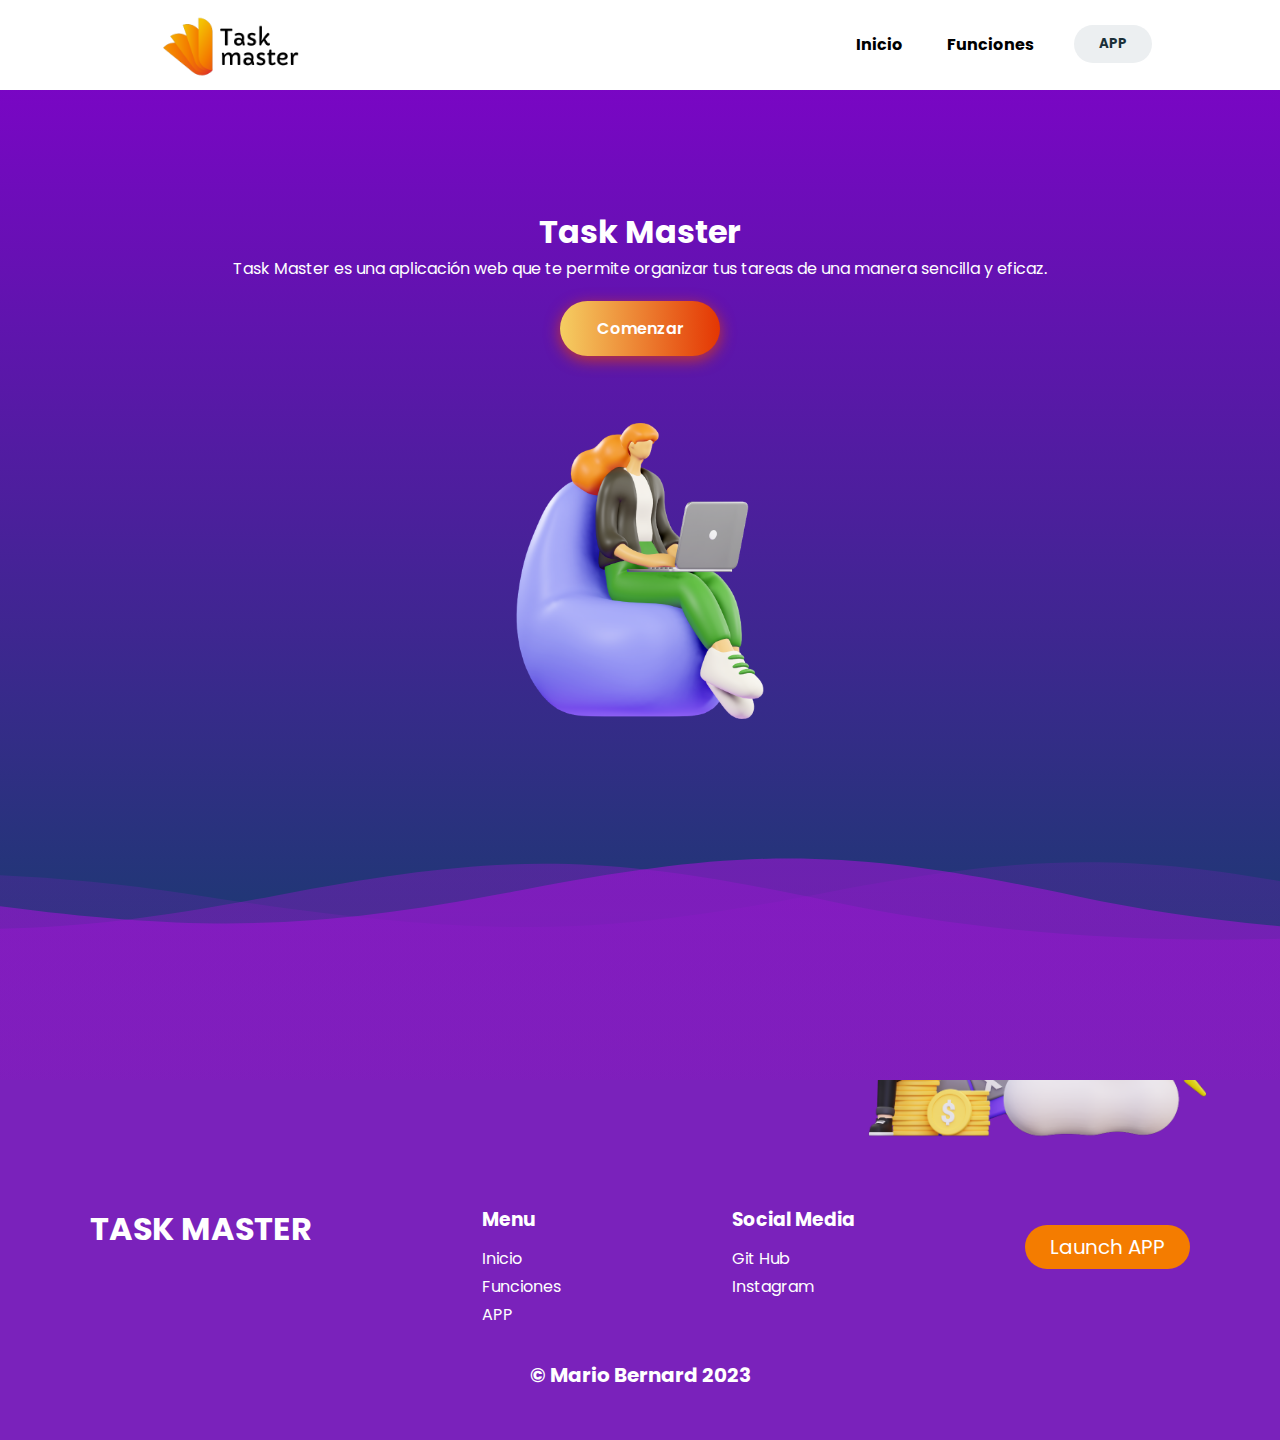
<file: index.html>
<!DOCTYPE html>
<html lang="en">
<head>
    <meta charset="UTF-8">
    <meta name="viewport" content="width=device-width, initial-scale=1.0">
    <link rel="shortcut icon" href="./img/logo sin fondo.png">
    

    <!--links-->
    <link rel="stylesheet" href="./css/style_index.css">



    <title>Task Master</title>


</head>
<body>
   
    <header class="header">
        <div class="logo">
<!---->            <img src="./img/Task master (3).png" alt="Logo de la marca">
        </div>
        <nav>
           <ul class="nav-links">
                <li><a href="#">Inicio</a></li>
                <li><a href="#knowledge">Funciones</a></li>
           </ul>            
        </nav>
        <a class="btn" href="./app.html"><button>APP</button></a>

<!---->        <a onclick="openNav()" class="menu" href="#"><button>Menu</button></a>

<!---->        <div id="mobile-menu" class="overlay">
<!---->            <a onclick="closeNav()" href="" class="close">&times;</a>
<!---->            <div class="overlay-content">
<!---->                <a href="#">Inicio</a>
<!---->                <a href="#">Funciones</a>
<!---->                <a href="./app.html">APP</a>
<!---->            </div>
<!---->        </div>

    </header>


<div class="hero">
    <!--wave start-->
    <svg version="1.1" xmlns="http://www.w3.org/2000/svg"
		xmlns:xlink="http://www.w3.org/1999/xlink" x="0px" y="0px" width="100%" height="100%" viewBox="0 0 1600 900" preserveAspectRatio="xMidYMax slice">
		<defs>
			<linearGradient id="bg">
				<stop offset="0%" style="stop-color:rgba(157, 21, 211, 0.6)"></stop>
				<stop offset="50%" style="stop-color:rgba(157, 21, 211, 0.6)"></stop>
				<stop offset="100%" style="stop-color:rgba(157, 21, 211, 0.6)"></stop>
			</linearGradient>
			<path id="wave" fill="url(#bg)" d="M-363.852,502.589c0,0,236.988-41.997,505.475,0
	s371.981,38.998,575.971,0s293.985-39.278,505.474,5.859s493.475,48.368,716.963-4.995v560.106H-363.852V502.589z" />
		</defs>
		<g>
			<use xlink:href='#wave' opacity=".3">
				<animateTransform
          attributeName="transform"
          attributeType="XML"
          type="translate"
          dur="10s"
          calcMode="spline"
          values="270 230; -334 180; 270 230"
          keyTimes="0; .5; 1"
          keySplines="0.42, 0, 0.58, 1.0;0.42, 0, 0.58, 1.0"
          repeatCount="indefinite" />
			</use>
			<use xlink:href='#wave' opacity=".6">
				<animateTransform
          attributeName="transform"
          attributeType="XML"
          type="translate"
          dur="8s"
          calcMode="spline"
          values="-270 230;243 220;-270 230"
          keyTimes="0; .6; 1"
          keySplines="0.42, 0, 0.58, 1.0;0.42, 0, 0.58, 1.0"
          repeatCount="indefinite" />
			</use>
			<use xlink:href='#wave' opacty=".9">
				<animateTransform
          attributeName="transform"
          attributeType="XML"
          type="translate"
          dur="6s"
          calcMode="spline"
          values="0 230;-140 200;0 230"
          keyTimes="0; .4; 1"
          keySplines="0.42, 0, 0.58, 1.0;0.42, 0, 0.58, 1.0"
          repeatCount="indefinite" />
			</use>
		</g>
	</svg>
    <!--wave end-->
    <div class="hero--content">
        <div class="container-text">
            <h1>Task Master</h1>
            <p>Task Master es una aplicación web que te permite organizar tus tareas de una manera sencilla y eficaz.</p>
            <a href="./app.html "><button class="bn632-hover bn19">Comenzar</button></a>
        </div>
        <div class="container-img">
            <img class="img--hero" src="./img/person1.png" alt="">
        </div>
    </div>
</div>
        
<section id="knowledge">
    <div class="knowledge__container container">

       

        <div class="text">
            <h1>Funciones</h1>
            <p>Task Master tiene varias funciones, como una aplicación de lista de tareas, calculadora, un convertidor de monedas y una aplicación de cambio de divisas. Además, se agregarán otras funciones con el tiempo.</p>
        </div>

        <figure class="knowledge__picture">
            <img src="./img/person2.png" class="knowledge__img">
        </figure>

    </div>
</section>
    
<section id="contacto">
    <div class="fila">
        <div class="col">
            <h1>TASK MASTER</h1>
        </div>
        <div class="col">
            <h3>Menu</h3>
            <a href="#">Inicio</a>
            <a href="#knowledge">Funciones</a>
            <a href="./app.html">APP</a>
        </div>
      
        <div class="col">
            <h3>Social Media</h3>
            <div class="media">
               <a href="https://www.github.com">Git Hub</a>
            </div>
            <div class="media">
                <a href="https://www.google.com">Instagram</a>
            </div>
        </div>
        <div class="Fac">
            <button onclick="window.location.href='https://www.google.com'">Launch APP</button>

        </div>
    </div>
   
    <h4 class="footer__copyright">&copy; Mario Bernard 2023</h4s>

</section>





    <!--scrip-->
    <script src="./js/main.js"></script>
</body>
</html>
</file>
<file: css/style_index.css>
@import url('https://fonts.googleapis.com/css2?family=Noto+Sans:wght@700&family=Poppins:wght@400;500;600&display=swap');

* {
    margin: 0;
    padding: 0;
    box-sizing: border-box;
    font-family: poppins;
}

body {
    background: #fff;
   
}
html{
    scroll-behavior: smooth;
}
/*navbar*/

.header{
    background-color: #fff;
    display: flex;
    justify-content: flex-end;
    align-items: center;
    height: 88px;
    padding: 5px 10%;
}

.header .logo{
    cursor: pointer;
    margin-right: 500px;
    margin-top: 20px;

}

.header .logo img{
    height: 70px;
    width: auto;
    transition: all 0.3s;
}

.header .logo img:hover{
    transform: scale(1.2);
}

.header .nav-links{
    list-style: none;
}

.header .nav-links li{
    display: inline-block;
    padding: 0 20px;    
}

.header .nav-links li:hover,
/**/.overlay a:hover{
    transform: scale(1.1);
}

.header .nav-links a{
    font-size: 700;
    color: black; 
    font-weight: 700;
}

.header .nav-links a:hover{
    color: #F47C00;
    
}

/**/.menu {
    display:none;
}

.header .btn button,
/**/.header .menu button{
    margin-left: 20px;
    font-weight: 700;
    color: #1b3039;
    padding: 9px 25px;
    background: #eceff1;
    border: none;
    border-radius: 50px;
    cursor: pointer;
    transition: all 0.3s ease 0s;
}

.header .btn button:hover,
/**/.header .menu button:hover{
    background-color: #e2f1f8;
    color: #F47C00;
    transform: scale(1.1);
}


/**/@media screen and (max-width: 800px){
    .nav-links, .btn {
        display: none;
    }
    .menu {
        display: inherit;
    }
}



/*Nav Mobile*/

.header a{
    text-decoration: none;  
    /*borramos el que teniamos en .header .nav-links a*/ 
}

.header .overlay {
    height: 100%;
    width: 0;
    position: fixed;
    z-index: 2;
    left: 0;
    top: 0;
    background-color: rgba(128, 5, 211, 0.86);
    overflow: hidden;
    transition: all 0.3s ease 0s;
}

.header .overlay .overlay-content{
    display: flex;
    height: 100%;
    flex-direction: column;
    align-items: center;
    justify-content: center;    
}

.header .overlay a{
    padding: 15px;
    font-size: 36px;
    display: block;
    transition: all 0.3s ease 0s;
    font-weight: 700;
    color: #eceff1;
}

.header .overlay a:hover, 
.header .overlay a:focus{
    color: #F47C00;
}

.header .overlay .close{
    position: absolute;
    top: 20px;
    right: 45px;
    font-size: 65px;
}

@media screen and (max-height:450px) {
    .header .overlay a{
        font-size: 20px;
    }
    .header .overlay .close{
        font-size: 40px;
        top: 15px;
        right: 35px;
    }
}

/*navbar*/






/*hero wave*/
svg {
    position: absolute;
    top: 90px;
    left: 0;
    width: 100%;
    height: 110%;
    box-sizing: border-box;
    display: block;
    background-color: #4d0e66;
    background-image: linear-gradient(to bottom, rgba(128, 5, 211, 0.86), #0e4166);
}

.hero--content {
    position: relative;
    z-index: 1;
    padding: 0 20px;
    max-width: 1000px;
    margin: auto;
    text-align: center;
    color: #fff;
}

.bn632-hover {
    width: 160px;
    font-size: 16px;
    font-weight: 600;
    color: #fff;
    cursor: pointer;
    margin: 20px;
    height: 55px;
    text-align:center;
    border: none;
    background-size: 300% 100%;
    border-radius: 50px;
    moz-transition: all .4s ease-in-out;
    -o-transition: all .4s ease-in-out;
    -webkit-transition: all .4s ease-in-out;
    transition: all .4s ease-in-out;
  }
  
  .bn632-hover:hover {
    background-position: 100% 0;
    moz-transition: all .4s ease-in-out;
    -o-transition: all .4s ease-in-out;
    -webkit-transition: all .4s ease-in-out;
    transition: all .4s ease-in-out;
  }
  
  .bn632-hover:focus {
    outline: none;
  }
  
  .bn632-hover.bn19 {
    background-image: linear-gradient(
      to right,
      #f5ce62,
      #e43603,
      #fa7199,
      #e85a19
    );
    box-shadow: 0 4px 15px 0 rgba(229, 66, 10, 0.75);
  }
.img--hero
{
    width: 370px;
    object-position: center;
}














#knowledge {
    background-color: #7A22BB;
}

.knowledge__container{
    display: grid;
    grid-template-columns: 1fr 1fr;
    gap: 1em;
    align-items: center;
    margin-top: -65px;
    ;
}
.text{
    color: #fff;
    font-size: 1.1rem;
    font-weight: 400;
    margin-bottom: 10px;
    margin-top: 20px;
    text-align: center;
}



.knowledge__img{
    width: 60%;
    margin-top: 60px;
    margin-left: 200px;
}








#contacto{
    background-color: #7A22BB;
    padding: 50px 0;
}
#contacto .fila{
    max-width: 1100px;
    margin: auto;
    display: flex;
    justify-content: space-between;
    color: #fff;
}
#contacto a{
    text-decoration: none;
    color:#fff;
    display: block;
    margin-bottom: 3px;
}
#contacto a:hover{
    text-decoration: underline;
}
#contacto h3{
    margin-bottom: 12px;
}
#contacto .media{
    display: flex;
    align-items: center;
}
#contacto .media i{
    display: block;
    margin-right: 10px;
}
#contacto input{
    border: none;
    padding: 10px;
    width: 100%;
    border-radius: 30px;
}
#contacto button{
    display: block;
    width: fit-content;
    margin: auto;
    margin-top: 20px;
    font-size: 20px;
    border:none;
    background-color: #F47C00;
    color: #fff;
    padding: 7px 25px;
    border-radius: 30px;
    cursor: pointer;
}
h4{
    text-align: center;
    color: #fff;
    margin-top: 30px;
    font-size: 20px;
}




















/* resposive */
@media screen and (max-width: 800px) {
    
    .toggle {
        display: inline-block;
        
    }
    svg{
        width: 800px;
        height: 710px;
        
    }
    .img--hero{
        width: 340px;
    }

    .knowledge__container{
        grid-template-columns: 1fr;
        grid-template-rows: max-content 1fr;
        gap: 3em;
        text-align: center;
    }

    .knowledge__picture{
        grid-row: 1/2;
        justify-self: center;
        margin-top: 50px;
        width: 700px;
        margin-left: -150px;
    }

    .links {
        position: absolute;
        display: flex;
        flex-direction: column;
        background: #021222;
        text-align: center;
        overflow: hidden;
        height: calc(100vh - 80px);
        width: 100%;
        z-index: 2;
        top: -100vh;
        transition: .5s;
    }

    .active {
        top: 80px;

    }

    .links .link:hover {
        background: #051c38;
    }
    #contacto .fila{
        display: block;
        text-align: center;
    }
    #contacto .fila h3{
        margin: 20px 0 3px 0;
    }
    #contacto .fila .media{
        display: block;
    }
    #contacto .fila input{
        width: 90%;
    }
}



.container-text {
    align-items: center;
    padding: 120px 10px 10px 10px;
}

@media screen and (max-width: 400px) {
    
    .header .logo{
        margin-right: 50px;
    }

    svg{
        width: 390px;
        height: 700px;
        
    }
    .img--hero{
        width: 350px;
    }

    .knowledge__container{
        grid-template-columns: 1fr;
        grid-template-rows: max-content 1fr;
        gap: 3em;
        text-align: center;
    }

    .knowledge__picture{
        grid-row: 2/2;
        justify-self: center;
        margin-top: -50px;
        margin-left:-200px;
        margin-bottom: 40px;
        width: 120%;
        
    }
    .text{
        font-size: 1.0rem;
        margin-top: 70px;
        margin-left: 20px;
        margin-right: 20px;
        
    }
    
   
}
</file>
